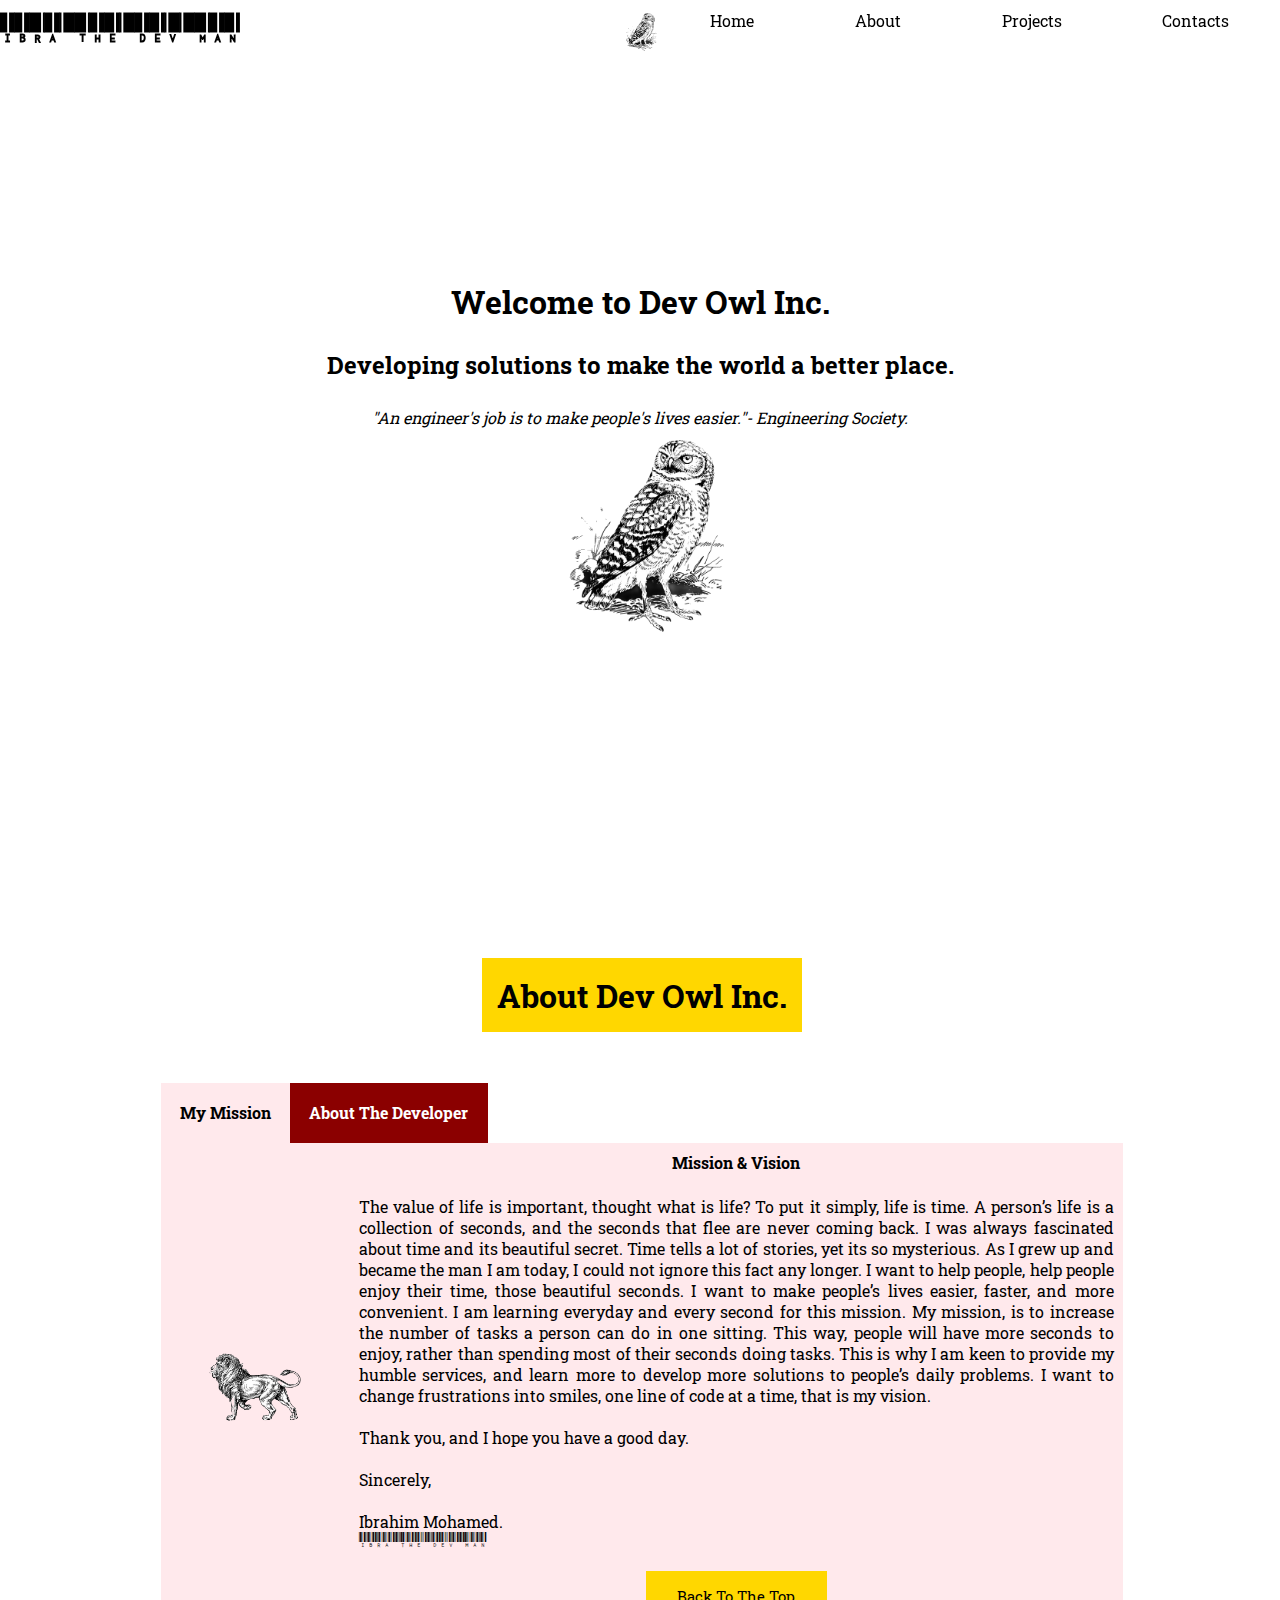
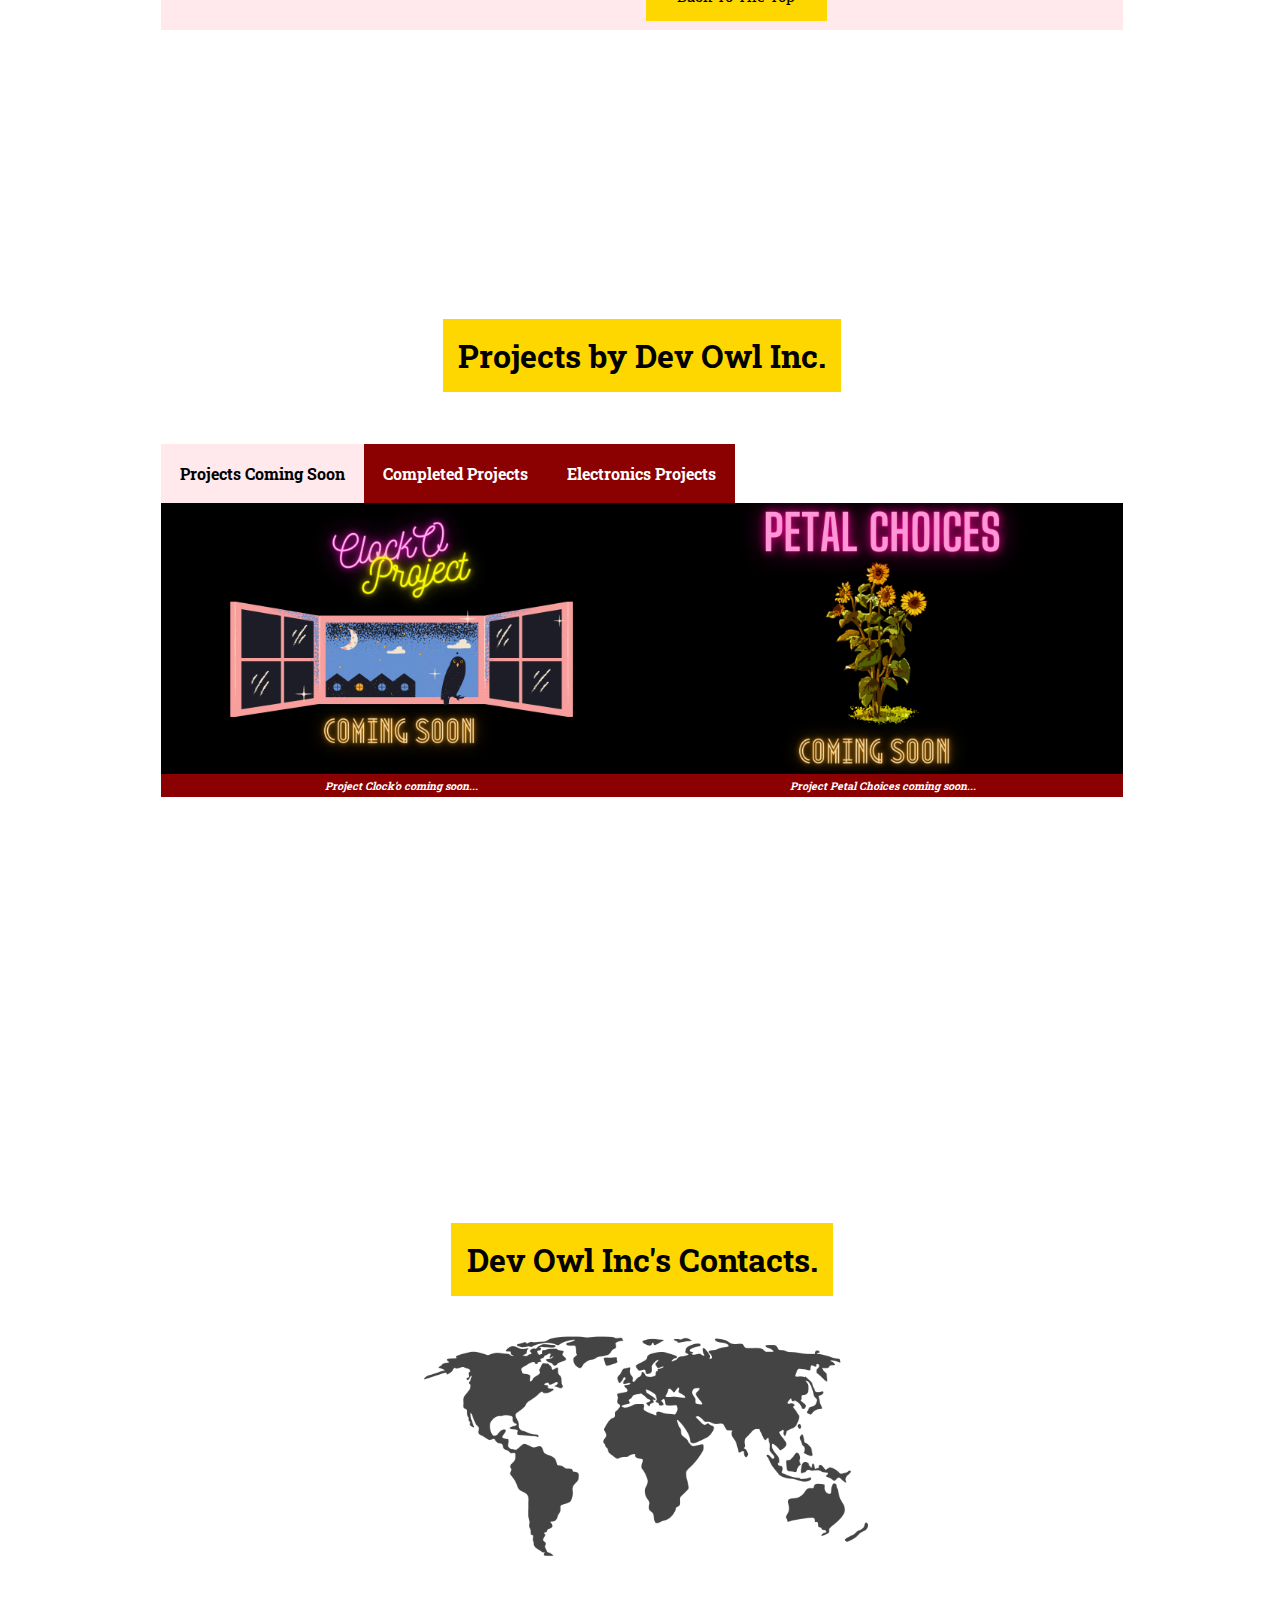
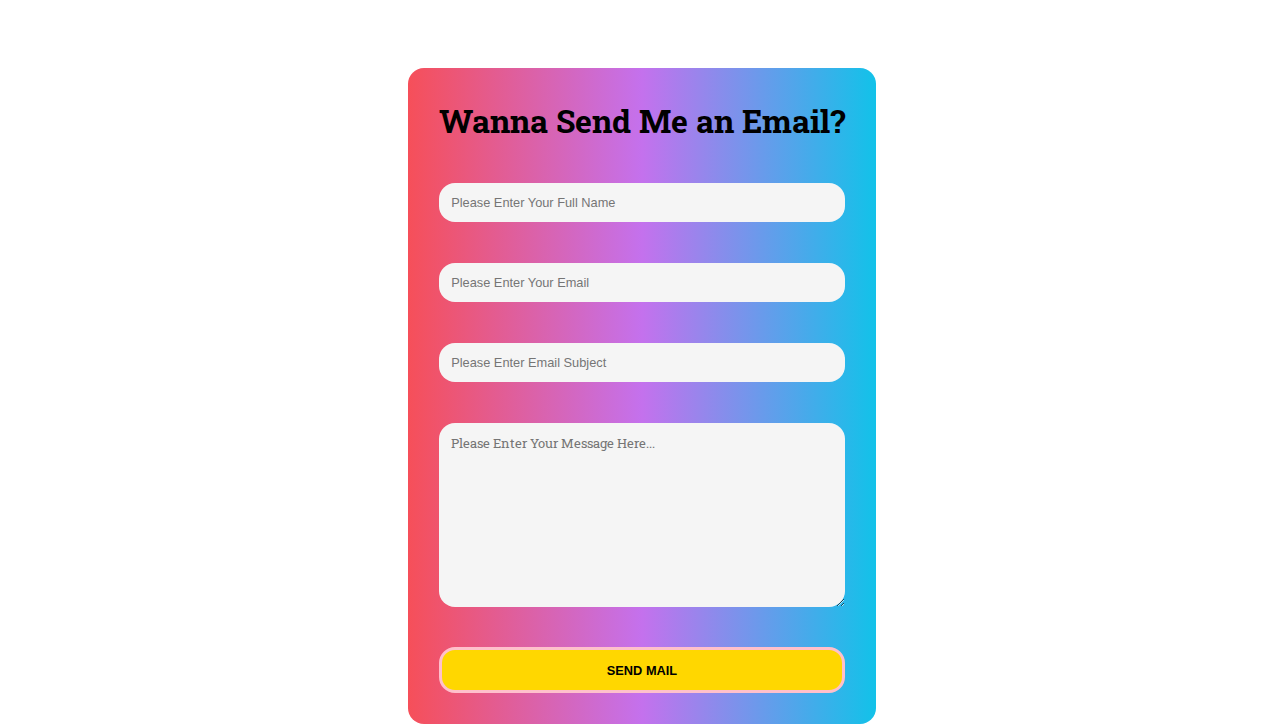
<file: index.html>
<!DOCTYPE html>
<html lang="en">
<head>
    <meta charset="UTF-8">
    <meta http-equiv="X-UA-Compatible" content="IE=edge">
    <meta name="viewport" content="width=device-width, initial-scale=1.0">
    <link rel="stylesheet" href="port.css">
    <link rel="stylesheet" href="https://use.fontawesome.com/releases/v5.8.1/css/all.css" integrity="sha384-50oBUHEmvpQ+1lW4y57PTFmhCaXp0ML5d60M1M7uH2+nqUivzIebhndOJK28anvf" crossorigin="anonymous">
    <title>Ibra The Dev Man</title>
<body>
        <nav class="nav-container" id="nav-container-home"> 
            <h1 class="barcode-text" id="left-side-nav">Ibra The Dev Man</h1>
            <img id="logo" src="images\logo.png" alt="website logo">
            <ul id="right-side-nav">
                <a class="nav-link" id="home-link" href="#home"><li>Home</li></a>
                <a class="nav-link" id="about-link" href="#about"><li>About</li></a>
                <a class="nav-link" id="project-link" href="#projects"><li>Projects</li></a>
                <a class="nav-link" id="contact-link" href="#contacts"><li>Contacts</li></a>
            </ul>
        </nav>


        <section id="home">
            <div class="text-container">
                <h1 class="cover-text" id="welcome-text">Welcome to Dev Owl Inc.</h1>
                <h2 class="cover-text" id="intro-text"> Developing solutions to make the world a better place.</h3>
                <p class="cover-text" id="quoates"><i>"An engineer's job is to make people's lives easier."- Engineering Society.</i></p>
                <img id="owl-logo" src="images\logo.png" alt="Sakura Tree">
            </div>
        </section>

        <section id="about">
            <div class="about-container">
                <div class="header-text">
                    <h1 id="section-header">About Dev Owl Inc.</h1>
                </div>

                <div class="mytabs">
                    <input type="radio" name="mytabs" id="mission" checked="checked">
                    <label for="mission">My Mission</label>
                    <div class="tab-content" id="mission-content">
                        <div class="image-content" id="mission-image-content">
                            <img id="lion-photo" src="images\Lion.png" alt="Lion's Photo">
                        </div>

                        <div class="text-content" id="mission-text-content">
                            <h4 id="mission-header">Mission & Vision</h4>
                            <p id="mission-para">
                                The value of life is important, thought what is life? To put it simply, life is time. A person’s life is a collection of seconds, and the seconds that flee are never coming back. I was always fascinated about time and its beautiful secret. Time tells a lot of stories, yet its so mysterious. As I grew up and became the man I am today, I could not ignore this fact any longer. I want to help people, help people enjoy their time, those beautiful seconds. I want to make people’s lives easier, faster, and more convenient. I am learning everyday and every second for this mission. My mission, is to increase the number of tasks a person can do in one sitting. This way, people will have more seconds to enjoy, rather than spending most of their seconds doing tasks.  This is why I am keen to provide my humble services, and learn more to develop more solutions to people’s daily problems. I want to change frustrations into smiles, one line of code at a time, that is my vision. 

                                <br> <br>
                                Thank you, and I hope you have a good day. 
                                <br> <br>
                                Sincerely, 
                                <br><br>
                                Ibrahim Mohamed. 
                                <div class="barcode-text">
                                    Ibra The Dev Man
                                </div>

                                <a class="back-to-menu" href="#about">Back To The Top
                                </a>
                            </p>
                        </div>

                    </div>

                    <input type="radio" name="mytabs" id="about-dev">
                    <label id="about-dev-label" for="about-dev">About The Developer</label>

                    <div class="tab-content" id="aboutdev-content">
                        <div class="image-content" id="aboutdev-img">
                            <img id="personal-photo" src="images\personal-picture.jpg" alt="Developer Personal Photo">
                            <h5 class="photo-caption">Ibrahim Mohamed</h5>
                        </div>

                        <div class="text-content" id="aboutdev-text-content">
                            <h4 class="aboutdev-header">
                                An open letter from me.
                            </h4>
                                <p id="mission-para">
                                    <br>
                                    Dear viewers: 
                                    <br>
                                    <br>
                                 I would like to start by saying thank you for vising my humble page. 
                                    <br>
                                    <br>
                                 I am junior web developer. I love computers, and everything about them. I love developing, and involving myself in projects that I might know little about, only to become advanced in it. What keeps me going and learning every day is the fact that I could code and program solutions that will make the world a better place. I am always striving to make people's lives a lot easier one line of code a time. 
                                    <br> <br>
                                    If there are any awesome projects you want me to take part in, or want my services in, feel free to reach out to me on the contact section of this website. current areas of expertise are: 
                                    <br> <br>

                                </p>    
                                    <br> <br>
                                    <ol id="areas-expert">
                                    <li>UI/UX Design.</li>
                                    <li>Front-end Web Design & Development.</li>
                                    <li> Web Application Design & Development.</li>
                                    </ol>
                                <p id="mission-para">
                                    <br> <br>
                                    Thank you again for visiting, and I hope you have good day. 
                                    <br> 
                                    <br> 
                                    Sincerely, 
                                    <br> <br>
                                    Ibrahim Mohamed. <div class="barcode-text">Ibra The Dev Man</div>
                                </p>

                                <h4 class="aboutdev-header">
                                    Education.
                                </h4>
                                
                                <div class="edu-image-text">
                                    <a id="mmu-link" href="https://www.mmu.edu.my/" target="_blank">
                                    <img class="mmu-image" src="images\mmu-school.jpg" alt="MMU-Image">
                                    <h5 class="photo-caption" > MMU University</h5>
                                    </a>

                                    <p id="mission-para">
                                        Graduated from the MMU (Cyberjaya) with a Bachelor's degree in Electronics Majoring in Computer Engineering.
                                    </p>
                                     <br>
                                </div>
                            
                                <h4 class="aboutdev-header">
                                    Skills.
                                </h4>

                                <div class="skills-image">
                                    <img class="skills-img" src="icons\icons-transparent.png" alt="HTML, CSS, JS, C, C++, Figma, Adobe Illustrator, Adobe">
                                </div>
                           
                                <a class="back-to-menu" href="#about">Back To The Top
                                </a>
                                
                        </div>

                    </div>
                    
                </div>
            </div>
        </section>

        <section id="projects">
            <div class="projects-container">
                <div class="header-text">
                    <h1 id="section-header">
                        Projects by Dev Owl Inc.
                    </h1>
                </div>
                
                <div class="projects-mytabs">
                    <input class="project-radio" type="radio" name="project-mytabs" id="comingsoon-projects" checked="checked">
                    <label class="project-label" for="comingsoon-projects">Projects Coming Soon</label>
                    <div class="project-tab-content" id="comingsoon-contnet">
                        <div class="project-image-content">
                            <div id ="project-clock0">
                                <img class="project-img" src="images\Project 1.png" alt="clocko">
                                <h6 class="image-caption"><i>Project Clock'o coming soon...</i></h6>
                            </div>

                        </div>


                        <div class="project-image-content">
                            <div id="project-petal-choices">
                                <img class="project-img" src="images\Project 2.png" alt="petal choices project">
                                <h6 class="image-caption"><i>Project Petal Choices coming soon...</i></h6>
                            </div>

                        </div>

                    </div>
                    <input class="project-radio" type="radio" name="project-mytabs" id="Completed-projects">
                    <label class="project-label" for="Completed-projects">Completed Projects</label>
                    <div class="project-tab-content" id="Completed-projects-contnet">
                        <h1>Sorry, its empty  right now. More projects will be completed soon...</h1>
                    </div>



                    <input class="project-radio" type="radio" name="project-mytabs" id="electronics-projects">
                    <label class="project-label" for="electronics-projects">Electronics Projects</label>
                    <div class="project-tab-content" id="electronics-projects-content">
                        <a class="electronics-projects-links" href="https://www.dropbox.com/sh/rf3t2tq5fl8r9h2/AADpaPcSnD2w-XqnoMLBsFNya?dl=0" target="_blank">
                        <img id="image-link-project" src="images\autonomous.PNG" alt="Autonomous Robot">

                        <h5><i>Greenhouse Autonomous Robot Project.</i></h5>
                        </a>

                        <a class="electronics-projects-links" href="https://www.dropbox.com/s/odg5oadt9s18ipk/greenhouseprojectreport.pdf?dl=0" target="_blank">
                            <img id="image-link-project" src="images\greenmonitor.PNG" alt="Greenhouse Monitoring System">
    
                            <h5><i>Greenhouse Monitoring System (IoT).</i></h5>
                        </a>

                        <a class="electronics-projects-links" href="https://www.dropbox.com/s/vz43sh3pmrx0ezg/Investigation%20of%20MEH-PPV%20OLED%20Assisted%20by%20An%20IoT%20Environment%20Monitoring%20System%20.pdf?dl=0" target="_blank">
                            <img id="image-link-project" src="images\OLED.PNG" alt="OLED Fabrication">
    
                            <h5><i>Investigation of     MEH-PPV OLED Assisted by An
                                IoT Environment Monitoring System (Publication).</i></h5>
                        </a>

                        <a class="electronics-projects-links" href="https://www.dropbox.com/s/v997dobh03354t4/watermark-report.pdf?dl=0" target="_blank">
                            <img id="image-link-project" src="images\Watermarking.PNG" alt="Image Watermarking Using matlab">
    
                            <h5><i>Invisible Image Watermarking Using Matlab.</i></h5>
                        </a>
                    </div>
                </div>

                
            </div>
            
        </section>


        <section id="contacts">
            <div class="contacts-container">
                <div class="header-text">
                    <h1 id="section-header">
                        Dev Owl Inc's Contacts.
                    </h1>
                </div>
                <div id="contacts-image-container">
                    <img id="contacts-image" src="images\Contacts.png" alt="World Wide Map">
                </div>


                <div class="social-media-container">
                    <a class="social-buttons" href="https://twitter.com/Ibrahim_dev_man" target="_blank"><i class="fab fa-twitter"></i></a>
                    <a class="social-buttons" href="https://www.linkedin.com/in/ibrahimdevsan" target="_blank"><i class="fab fa-linkedin"></i></a>    
                    <a class="social-buttons" href="https://github.com/ibra-san" target="_blank"><i class="fab fa-github"></i></a> 
                    <a class="social-buttons" href="https://codepen.io/ibrahim_dev_man" target="_blank"><i class="fab fa-codepen"></i></a>
                    <a class="social-buttons" href="https://www.facebook.com/ibrahim.san.50596/ " target="_blank"><i class="fab fa-facebook"></i></a> 
                </div>

                <div class="form-container">
                    
                    <form action="https://formsubmit.co/761a1faf7b3056c2ee3c19f911ccfd4d" method="POST">
                        <h1>Wanna Send Me an Email?</h1>
                        <input type="text" name="name" placeholder="Please Enter Your Full Name" required>
                        <input type="email" name="email" placeholder="Please Enter Your Email" required>
                        <input type="text" name="subject" placeholder="Please Enter Email Subject" required>
                        <textarea name="message" id="message" cols="30" rows="10" placeholder="Please Enter Your Message Here..."></textarea>
                        <button type="submit">SEND MAIL</button>
                        <input type="hidden" name="_next" value="https://www.iaprojects.epizy.com/Pages/thank.html">
                        <input type="hidden" name="_subject" value="New Submission!">
                   </form> 
                </div>
                
                
            </div>

            
        </section>

</body>
</html>
</file>
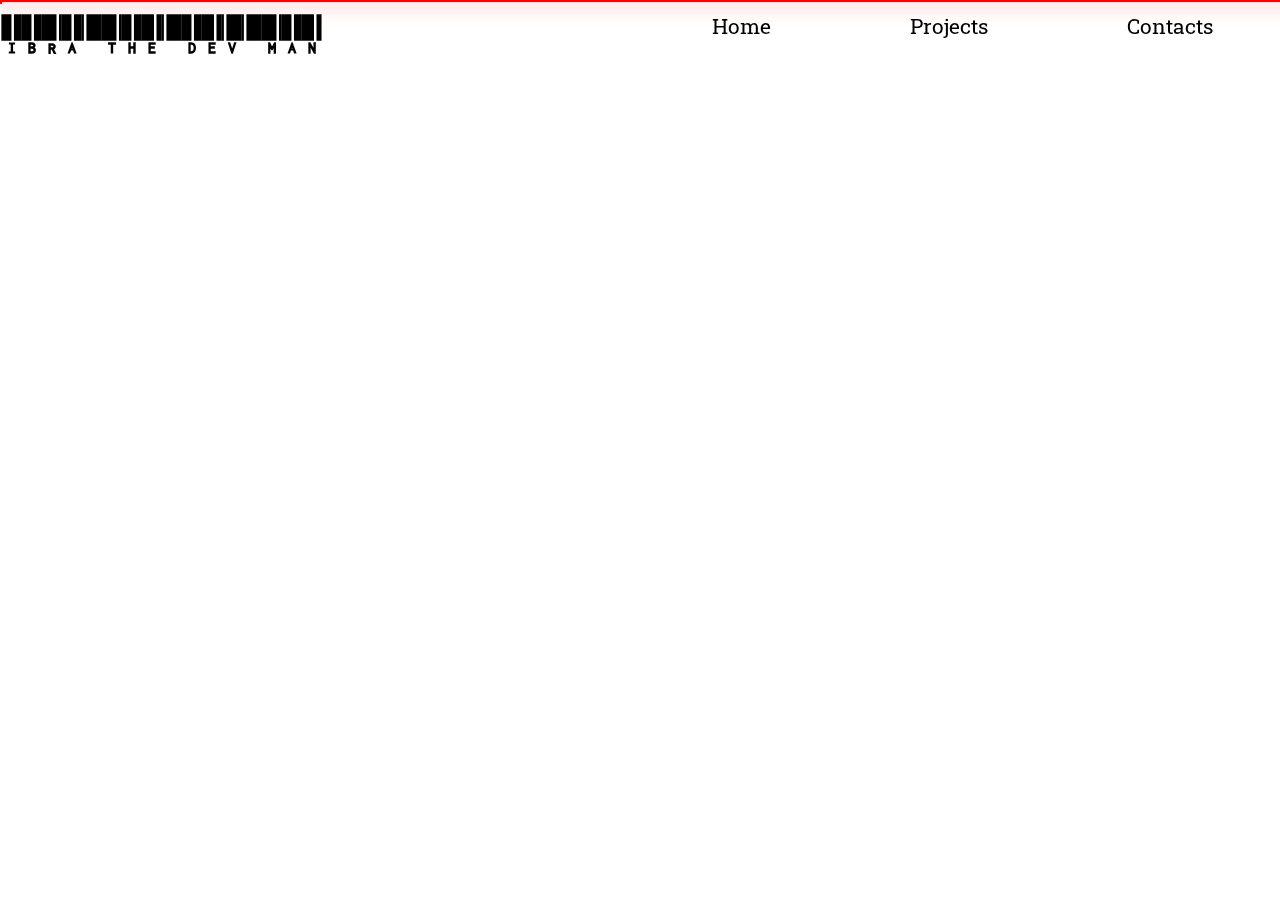
<file: about.html>
<!DOCTYPE html>
<html lang="en">
<head>
    <meta charset="UTF-8">
    <meta http-equiv="X-UA-Compatible" content="IE=edge">
    <meta name="viewport" content="width=device-width, initial-scale=1.0">
    <link rel="stylesheet" href="port2.css">
    <title>Ibra About</title>
</head>
<body id="about">
    <section class="nav-area" id="nav-area-about">
        <nav class="nav-container" id="nav-container-about">
            <h1 id="left-side-nav">Ibra The Dev Man</h1>
            <ul id="right-side-nav">
                <a class="nav-link" href="home.html" target="_blank"><li>Home</li></a>
                <a class="nav-link" href="projects.html" target="_blank"><li>Projects</li></a>
                <a class="nav-link" id="contact-link" href="contacts.html" target="_blank"><li>Contacts</li></a>
            </ul>
        </nav>
    </section>

    <section class="content-container" id="content-container-about">
        
    </section>
</body>
</html>
</file>
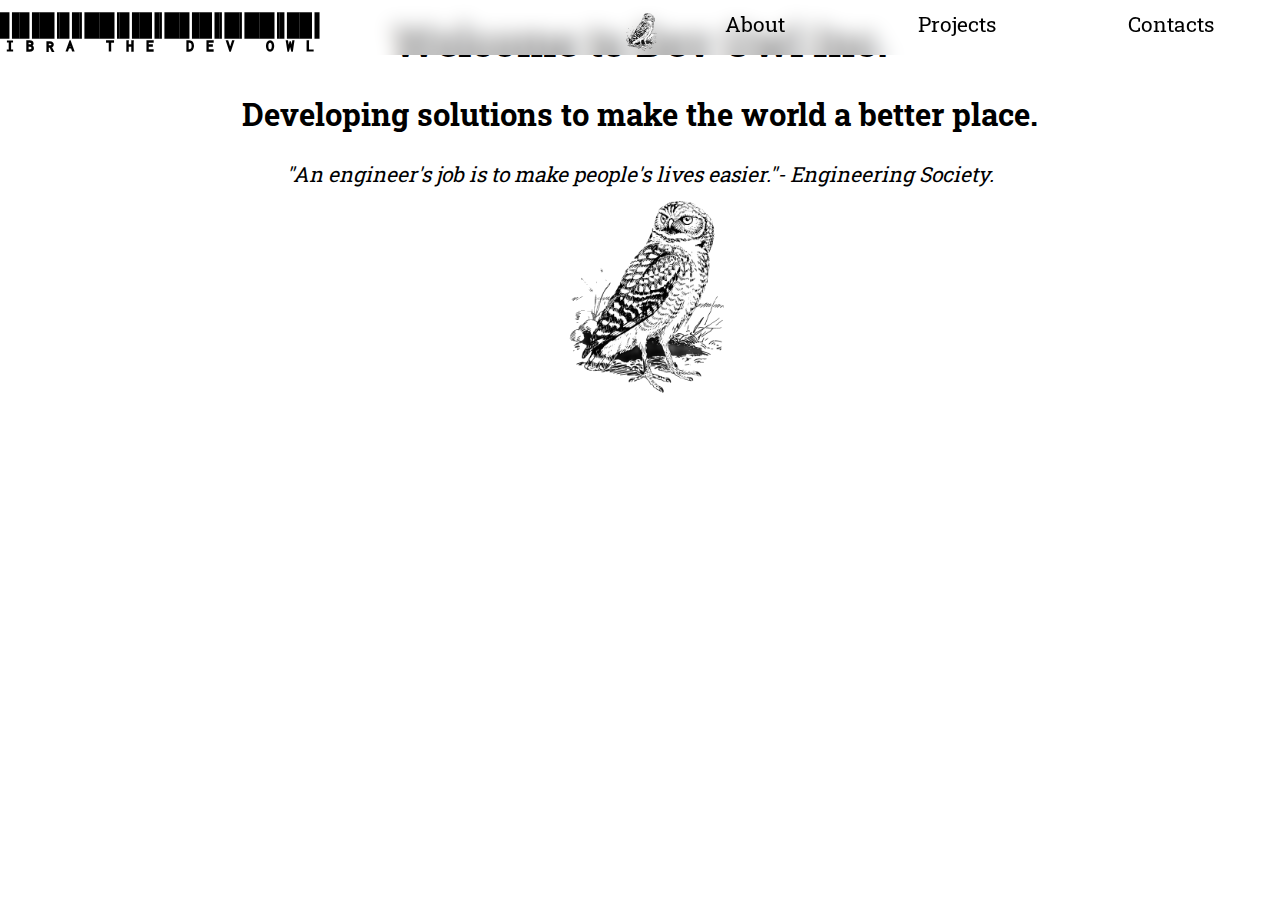
<file: home.html>
<!DOCTYPE html>
<html lang="en">
<head>
    <meta charset="UTF-8">
    <meta http-equiv="X-UA-Compatible" content="IE=edge">
    <meta name="viewport" content="width=device-width, initial-scale=1.0">
    <link rel="stylesheet" href="port2.css">
    <title>Ibra The Dev Man</title>
</head>
<body>
    <section class="nav-area" id="nav-area-home">
        <nav class="nav-container" id="nav-container-home"> 
            <h1 id="left-side-nav">Ibra The Dev Owl</h1>
            <img id="logo" src="images\logo.png" alt="website logo">
            <ul id="right-side-nav">
                <a class="nav-link" id="about-link" href="#about"><li>About</li></a>
                <a class="nav-link" id="project-link" href="#projects"><li>Projects</li></a>
                <a class="nav-link" id="contact-link" href="#contacts"><li>Contacts</li></a>
            </ul>
        </nav>
    </section>

    <section id="cover-image">
        <div class="text-container">
            <h1 class="cover-text" id="welcome-text">Welcome to Dev Owl Inc.</h1>
            <h2 class="cover-text" id="intro-text"> Developing solutions to make the world a better place.</h3>
            <p class="cover-text" id="quoates"><i>"An engineer's job is to make people's lives easier."- Engineering Society.</i></p>
            <img id="owl-logo" src="images\logo.png" alt="Sakura Tree">
        </div>
        
    </section>


</body>
</html>
</file>
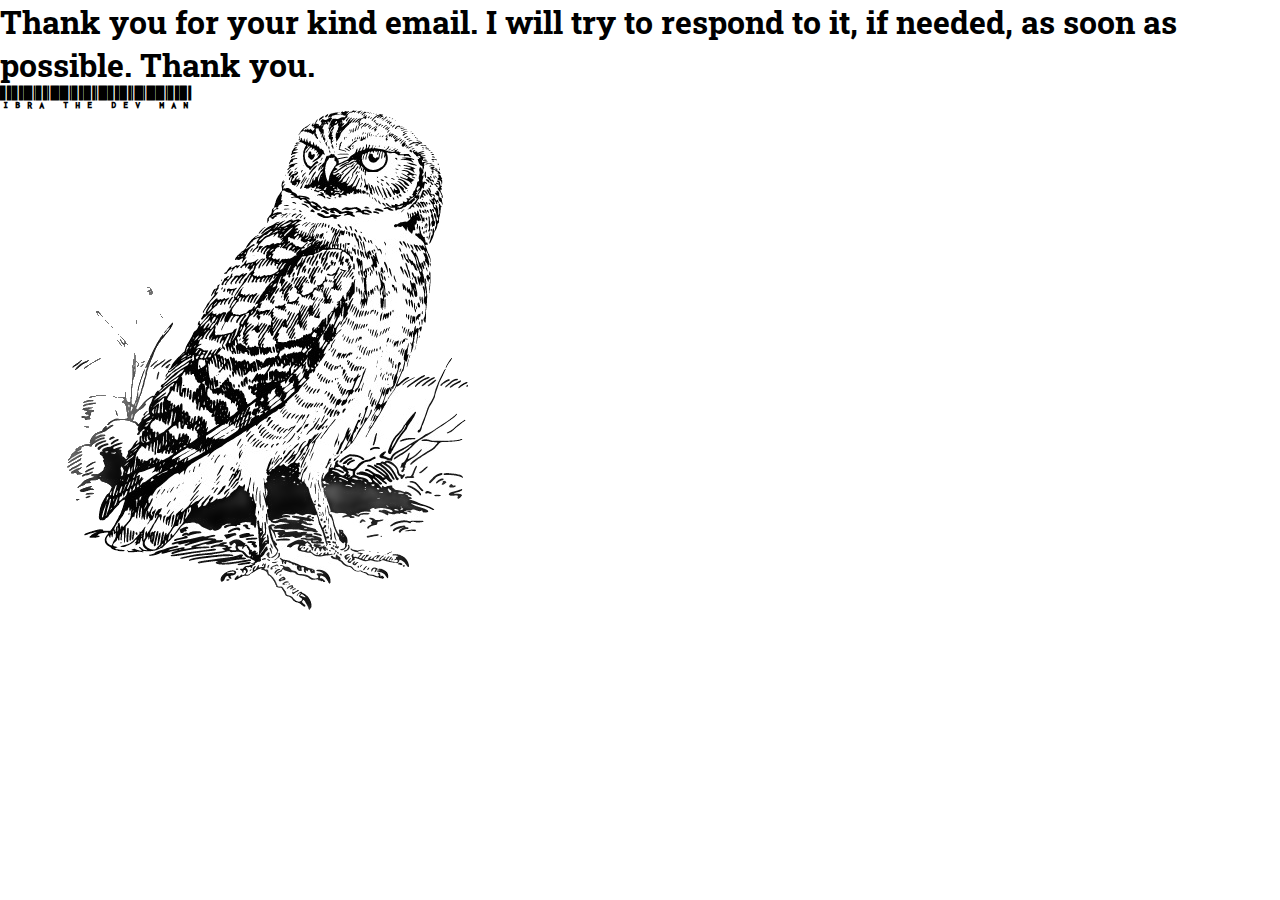
<file: Pages/thank.html>
<!DOCTYPE html>
<html lang="en">
<head>
    <meta charset="UTF-8">
    <meta http-equiv="X-UA-Compatible" content="IE=edge">
    <meta name="viewport" content="width=device-width, initial-scale=1.0">
    <link rel="stylesheet" href="pages.css">
    <title>Email Submitted, Thanks</title>
</head>
<body>
    <h1>Thank you for your kind email. I will try to respond to it, if needed, as soon as possible. Thank you.</h1>
    <h2 class="barcode-text">Ibra The Dev Man</h2>
    <img src="logo.png" alt="owl image">
</body>
</html>
</file>
<file: port.css>
/*Importing the fonts that is going to be on the website.*/ 
@import url('https://fonts.googleapis.com/css2?family=Abhaya+Libre:wght@400;500;600;700;800&family=Averia+Gruesa+Libre&family=Averia+Sans+Libre:ital,wght@0,300;0,400;0,700;1,300;1,400;1,700&family=Averia+Serif+Libre:wght@300;400;700&family=Barlow:wght@100;200;300;400;500;600;700;800;900&family=Bodoni+Moda:wght@400;500;600;700;800;900&family=David+Libre:wght@400;500;700&family=Della+Respira&family=Frank+Ruhl+Libre:wght@300;400;500;700;900&family=Libre+Barcode+128+Text&family=Libre+Barcode+39+Extended+Text&family=Libre+Barcode+39+Text&family=Libre+Baskerville:wght@400;700&family=Libre+Caslon+Display&family=Libre+Caslon+Text:ital,wght@0,400;0,700;1,400&family=Libre+Franklin:wght@100;200;300;400;500;600;700;800;900&family=Oswald:wght@200;300;400;500;600;700&family=Playfair+Display:wght@400;500;600;700;800;900&family=Poppins:wght@100;200;300;400;500;600;700;800;900&family=Raleway:wght@100;200;300;400;500;600;700;800;900&family=Roboto+Mono:wght@100;200;300;400;500;600;700&family=Roboto+Slab:wght@100;200;300;400;500;600;700;800;900&family=Roboto:wght@100;300;400;500;700;900&family=Titillium+Web:wght@200;300;400;600;700;900&family=Vesper+Libre:wght@400;500;700;900&display=swap'); 


/* CSS rules to use the fonts.
    font-family: 'Abhaya Libre', serif;
    font-family: 'Averia Gruesa Libre', cursive;
    font-family: 'Averia Sans Libre', cursive;
    font-family: 'Averia Serif Libre', cursive;
    font-family: 'Barlow', sans-serif;
    font-family: 'Bodoni Moda', serif;
    font-family: 'David Libre', serif;
    font-family: 'Della Respira', serif;
    font-family: 'Frank Ruhl Libre', serif;
    font-family: 'Libre Barcode 128 Text', cursive;
    font-family: 'Libre Barcode 39 Extended Text', cursive;
    font-family: 'Libre Barcode 39 Text', cursive;
    font-family: 'Libre Baskerville', serif;
    font-family: 'Libre Caslon Display', serif;
    font-family: 'Libre Caslon Text', serif;
    font-family: 'Libre Franklin', sans-serif;
    font-family: 'Oswald', sans-serif;
    font-family: 'Playfair Display', serif;
    font-family: 'Poppins', sans-serif;
    font-family: 'Raleway', sans-serif;
    font-family: 'Roboto', sans-serif;
    font-family: 'Roboto Mono', monospace;
    font-family: 'Roboto Slab', serif;
    font-family: 'Titillium Web', sans-serif;
    font-family: 'Vesper Libre', serif;
*/

/*home.html page*/
*{ 
    padding: 0%;
    margin:0% ;
}

html{ 
    scroll-behavior: smooth;
}

body{ 
    font-family: 'Roboto Slab', serif;
    background: white;
}

.nav-container{ 
    display: flex;
    position: fixed;
    width: 100%;
    background-color: white;
    background-color: rgba(255, 255, 255, 0.5);
    backdrop-filter: blur(10px) ;   
    justify-content: space-evenly; 
}
#logo{ 
    padding-top: 1%;
    width: 3%;
    height: 1%;
}
#left-side-nav{ 
    width: 50%;
    font-family: 'Libre Barcode 39 Text', cursive;
    padding-top: 1%;
}

#right-side-nav{ 
    width: 50%;
    font-family: 'Roboto Slab', serif;
    display: flex;
    justify-content: space-around;
    list-style-type: none;
    padding-top: 0.3%;
}
.nav-link{ 
    text-decoration: none;
    color: black;
    padding-left:3% ;
    padding-right:3% ;
    padding-top: 1%;
    padding-bottom: 1%;
}

.nav-link:hover{
    background-color: black;
    color: white;
    border-radius: 2rem;
    border-bottom:solid gold 5px; 
    
}

#home{ 
    display: flex;
    flex-direction: column;
    justify-content: center;
    align-items: center;
    height: 100vh;
    width: 100%;
}

.text-container{ 
    display: flex;
    flex-direction: column;
    justify-content: center;
    align-items: center;
    width: 100%;
    height: 100%;
}

.cover-text{ 

    margin: 1%;
}
#owl-logo{
    width: 15%;
}

.header-text{ 
    justify-content: center;
    display: flex;
}

#about{ 
    width: 80%;
    margin-left:10%;
    border: 2px solid transparent;
}
.about-container{ 
    margin-top: 5.5%;
    height: 100vh;
}

#section-header{ 
    background-color: gold;
    padding: 1.5%;
}

.mytabs{ 
    margin-top: 2%;
    padding: 3%;
    display: flex;
    flex-wrap: wrap;
}
.mytabs input[type="radio"]{ 
    display: none;
}
.mytabs label{ 
    padding: 2%;
    background-color: darkred;
    color: white;
    font-weight: bold;
}

.mytabs .tab-content{ 
    width: 100%;
    background-color:rgb(255, 182, 193,0.3);
    order: 1;
    display: none;
}

.mytabs input[type="radio"]:checked + label + .tab-content{ 
    display: inline-flex;
}

.mytabs input[type="radio"]:checked + label{ 
    background-color: rgb(255, 182, 193,0.3);
    color: black;
}
.tab-content{ 
    display: flex;
}
.image-content{ 
    display: flex;
    flex-direction: column;
    width:20% ;
    align-items: center;
    justify-content: center;
    
}

#lion-photo{ 
    width: 70%;
}
#mission-text-content{ 
    display: flex;
    flex-direction: column;
    width: 80%;
    padding: 1%;
}
#mission-header{ 
    text-align: center;
    margin-bottom: 3%;
}

#mission-para{ 
    text-align: justify;
}

.barcode-text{ 
    font-family: 'Libre Barcode 39 Text', cursive;  
}
.back-to-menu{ 
    text-align: center;
    text-decoration: none;
    color: black;
    background-color: gold;
    width: 20%;
    padding: 2%;
    margin-top: 3%;
    align-self: center;
}

.back-to-menu:hover{ 
    background-color: darkred;
    color: white;
}


#personal-photo{ 
    width: 70%;
    border-radius: 50%;
    margin-right: 10%;
}

#aboutdev-text-content{ 
    display: flex;
    flex-direction: column;
    width: 80%;
    padding: 1%;
}

.aboutdev-header{ 
    text-align: center;
    padding-bottom: 3%;
    padding-bottom: 2%;
}


#areas-expert{ 
    padding-left:5% ;
}

.edu-image-text{ 
    display: flex;
    align-items: center;


}

#mmu-link{ 
    display: flex;
    flex-direction: column;
    align-items: center;
    text-decoration: none;
    color: black;
    width: 20%;
    margin-right: 2%;
}

.mmu-image{ 
    width:100%;
    border-radius: 50%;
}

#mmu-link:hover{ 
    background-color: darkred;
    color: white;
}
.skills-image{ 
    display: flex;
    justify-content: center;
}

.skills-img{
    width: 50%;
}

#projects{ 
    width: 80%;
    margin-left:10%;
    border: 2px solid transparent;
    height: 100vh;
}

.projects-container{ 
    margin-top: 5.5%;
}

.project-image-content{ 
    display: flex;
    flex-direction: column;
    width:100% ;
    align-items: center;
    justify-content: center;
    
}

.project-img{ 
    width: 100%;
}

.projects-mytabs{ 
    margin-top: 2%;
    padding: 3%;
    display: flex;
    flex-wrap: wrap;
   
}
.projects-mytabs input[class="project-radio"]{ 
    display: none;
}
.projects-mytabs .project-label{ 
    padding: 2%;
    background-color: darkred;
    color: white;
    font-weight: bold;
}

.projects-mytabs .project-tab-content{ 
    width: 100%;
    background-color:rgb(255, 182, 193,0.3);
    order: 1;
    display: none;
}

.projects-mytabs input[class="project-radio"]:checked + .project-label + .project-tab-content{ 
    display: inline-flex;
}

.projects-mytabs input[class="project-radio"]:checked + .project-label{ 
    background-color: rgb(255, 182, 193,0.3);
    color: black;
}
.project-tab-content{ 
    display: flex;
}

.project-img{ 
    width: 100%;
    display: flex;
}
.image-caption{ 
    text-align: center;
    background-color: darkred;
    padding: 1%;
    color: white;
}

#Completed-projects-contnet h1{ 
    color: lightslategrey;
    text-align: justify;
    font-size: 1rem;
}
.electronics-projects-links{ 
    display: flex;
    border: 2px solid black;
    flex-direction: column;
    width: 25%;
    align-items: center;
    text-decoration: none;
    color: black;
}
.electronics-projects-links:hover{ 
    background-color: lightcyan;
}

.electronics-projects-links img{ 
    width: 50%;
    padding: 3%;
    border-radius: 50%;
}


#contacts{ 
    width: 80%;
    margin-left:10%;
    border: 2px solid transparent;
    height: 100vh;
}

.contacts-container{ 
    margin-top: 5.5%;
}

#contacts-image-container{
    margin-top: 3%; 
    display: flex;
    justify-content: center;
}

#contacts-image{ 
    width: 50%; 
}

.social-media-container{ 
    text-align: center;
    font-size: 1vw;
}

.social-buttons{ 
    text-decoration: none;
    color: black;
    font-size: 3rem;
    padding-left: 3%;
    padding-right: 3%;
}

.social-buttons:hover{ 
    background-color: lightblue;
    color: white;
}

.form-container{ 
    display: flex;
    flex-direction: column;
    align-items: center; 
    margin-top: 2%;
}

.form-container h3{
    padding: 1%;
    color:white;
}

form{ 
    padding: 3%;
    display: flex;
    flex-direction: column;
    margin-top: 2%;
    background: #12c2e9;  /* fallback for old browsers */
    background: -webkit-linear-gradient(to right, #f64f59, #c471ed, #12c2e9);  /* Chrome 10-25, Safari 5.1-6 */
    background: linear-gradient(to right, #f64f59, #c471ed, #12c2e9); /* W3C, IE 10+/ Edge, Firefox 16+, Chrome 26+, Opera 12+, Safari 7+ */
    border-radius: 1rem;
}

input, textarea, button{ 
    margin-top:10% ;
    padding: 3%;
    border: none;
    border-radius: 1rem;
    background-color:whitesmoke ;
}

button{ 
    border: 3px solid pink;
    background: gold;
    font-weight: bold;
}

textarea{
    font-family: 'Roboto Slab', serif;
}

.back-to-menu{ 
    font-size: 1.2vw;
}

form h1{ 
    text-align: center;
}

input[placeholder]{ 
    font-size: 1vw;
}
textarea[placeholder]{ 
    font-size: 1vw;
}
input:focus{ 
   outline: none;
}

textarea:focus{ 
    outline: none;
}


 button[type="submit"]{ 
    font-size:1vw;
 }

@media (max-width:700px) and (min-width:235px) {
    
    body{ 
        font-family: 'Roboto Slab', serif;
        background: white;
        font-size: 2.2vw;
    }


    #projects{ 
        width: 80%;
        margin-left:10%;
        border: 2px solid transparent;
        height: 100vh;
    }

    .projects-container{ 
        margin-top: 5.5%;
    }
    
    .social-buttons{
        font-size: 7vw;
    }

    form h1{ 
        text-align: center;
    }

    input[placeholder]{ 
        font-size: 2vw;
    }
    textarea[placeholder]{ 
        font-size: 2vw;
    }

    button[type="submit"]{ 
        font-size:2vw;
    }

}
</file>
<file: port2.css>
/*Importing the fonts that is going to be on the website.*/ 
@import url('https://fonts.googleapis.com/css2?family=Abhaya+Libre:wght@400;500;600;700;800&family=Averia+Gruesa+Libre&family=Averia+Sans+Libre:ital,wght@0,300;0,400;0,700;1,300;1,400;1,700&family=Averia+Serif+Libre:wght@300;400;700&family=Barlow:wght@100;200;300;400;500;600;700;800;900&family=Bodoni+Moda:wght@400;500;600;700;800;900&family=David+Libre:wght@400;500;700&family=Della+Respira&family=Frank+Ruhl+Libre:wght@300;400;500;700;900&family=Libre+Barcode+128+Text&family=Libre+Barcode+39+Extended+Text&family=Libre+Barcode+39+Text&family=Libre+Baskerville:wght@400;700&family=Libre+Caslon+Display&family=Libre+Caslon+Text:ital,wght@0,400;0,700;1,400&family=Libre+Franklin:wght@100;200;300;400;500;600;700;800;900&family=Oswald:wght@200;300;400;500;600;700&family=Playfair+Display:wght@400;500;600;700;800;900&family=Poppins:wght@100;200;300;400;500;600;700;800;900&family=Raleway:wght@100;200;300;400;500;600;700;800;900&family=Roboto+Mono:wght@100;200;300;400;500;600;700&family=Roboto+Slab:wght@100;200;300;400;500;600;700;800;900&family=Roboto:wght@100;300;400;500;700;900&family=Titillium+Web:wght@200;300;400;600;700;900&family=Vesper+Libre:wght@400;500;700;900&display=swap'); 


/* CSS rules to use the fonts.
    font-family: 'Abhaya Libre', serif;
    font-family: 'Averia Gruesa Libre', cursive;
    font-family: 'Averia Sans Libre', cursive;
    font-family: 'Averia Serif Libre', cursive;
    font-family: 'Barlow', sans-serif;
    font-family: 'Bodoni Moda', serif;
    font-family: 'David Libre', serif;
    font-family: 'Della Respira', serif;
    font-family: 'Frank Ruhl Libre', serif;
    font-family: 'Libre Barcode 128 Text', cursive;
    font-family: 'Libre Barcode 39 Extended Text', cursive;
    font-family: 'Libre Barcode 39 Text', cursive;
    font-family: 'Libre Baskerville', serif;
    font-family: 'Libre Caslon Display', serif;
    font-family: 'Libre Caslon Text', serif;
    font-family: 'Libre Franklin', sans-serif;
    font-family: 'Oswald', sans-serif;
    font-family: 'Playfair Display', serif;
    font-family: 'Poppins', sans-serif;
    font-family: 'Raleway', sans-serif;
    font-family: 'Roboto', sans-serif;
    font-family: 'Roboto Mono', monospace;
    font-family: 'Roboto Slab', serif;
    font-family: 'Titillium Web', sans-serif;
    font-family: 'Vesper Libre', serif;
*/

*{ 
    padding: 0;
    margin: 0;
}
/*home.html page*/
body{ 
    font-family: 'Roboto Slab', serif;
    font-size: 1.3rem;
    position: relative;
    background: white;
}



.nav-container{ 
    display: flex;
    position: fixed;
    width: 100%;
    background-color: white;
    background-color: rgba(255, 255, 255, 0.5);
    backdrop-filter: blur(10px) ; 
    
}

#logo{ 
    padding-top: 1%;
    width: 3%;
    height: 1%;
}

#left-side-nav{ 
    width: 50%;
    font-family: 'Libre Barcode 39 Text', cursive;
    padding-top: 1%;
}

#right-side-nav{ 
    width: 50%;
    font-family: 'Roboto Slab', serif;
    display: flex;
    justify-content: space-around;
    list-style-type: none;
    padding-top: 0.3%;
}

.nav-link{ 
    text-decoration: none;
    color: black;
    padding-left:3% ;
    padding-right:3% ;
    padding-top: 1%;
    padding-bottom: 1%;
}

.nav-link:hover{
    background-color: black;
    color: white;
    border-radius: 2rem;
    border: 1px solid gold;
}

#home{ 
    display: flex;
    flex-direction: column;
    justify-content: center;
    align-items: center;
    height: 100vh;
    
}

.text-container{ 
    display: flex;
    flex-direction: column;
    justify-content: center;
    align-items: center;
    width: 100%;
    height: 100%;
}

.cover-text{ 

    margin: 1%;
}

#owl-logo{
    width: 15%;
}

#about{ 
    border: 2px solid red;
}
.about-container{ 
    margin-top: 3.8%;
}

#about-header{ 
    border: 2px solid yellow;
    text-align: center;
    margin-bottom: 2%;
}

.about-menu-container{ 
    border: 2px solid blue;
}

#menu-content-selector{ 
    border: 2px solid green;
    display: flex;
    list-style: none;
    justify-content: space-evenly;
}

.menu-link{
    border: 2px solid pink;
    text-decoration: none;
    color: black;
    width: 100%;
    text-align: center;
    padding: 3%;
}

.menu-link:hover{ 
    background-color: black;
    color:white;
    border: 2px solid gold;
}

#image-of-developer{ 
    width: 50%;
    border-radius: 50%;

}

#image-caption{ 
    font-size: 1rem;
}

.barcode-text{ 
    font-family: 'Libre Barcode 39 Text', cursive;
} 

#developer{ 
    display: flex;
    width: 100%;
    border: 5px solid aqua;
}


#image-about-container{ 
    border: 5px solid burlywood;
}

.content-developer{ 
    border: 5px solid brown;
}




















#skills-container{ 
    display: flex;
    justify-content: space-evenly;
}

.skills-img{ 
    width: 30%;
}
</file>
<file: Pages/pages.css>
/*Importing the fonts that is going to be on the website.*/ 
@import url('https://fonts.googleapis.com/css2?family=Abhaya+Libre:wght@400;500;600;700;800&family=Averia+Gruesa+Libre&family=Averia+Sans+Libre:ital,wght@0,300;0,400;0,700;1,300;1,400;1,700&family=Averia+Serif+Libre:wght@300;400;700&family=Barlow:wght@100;200;300;400;500;600;700;800;900&family=Bodoni+Moda:wght@400;500;600;700;800;900&family=David+Libre:wght@400;500;700&family=Della+Respira&family=Frank+Ruhl+Libre:wght@300;400;500;700;900&family=Libre+Barcode+128+Text&family=Libre+Barcode+39+Extended+Text&family=Libre+Barcode+39+Text&family=Libre+Baskerville:wght@400;700&family=Libre+Caslon+Display&family=Libre+Caslon+Text:ital,wght@0,400;0,700;1,400&family=Libre+Franklin:wght@100;200;300;400;500;600;700;800;900&family=Oswald:wght@200;300;400;500;600;700&family=Playfair+Display:wght@400;500;600;700;800;900&family=Poppins:wght@100;200;300;400;500;600;700;800;900&family=Raleway:wght@100;200;300;400;500;600;700;800;900&family=Roboto+Mono:wght@100;200;300;400;500;600;700&family=Roboto+Slab:wght@100;200;300;400;500;600;700;800;900&family=Roboto:wght@100;300;400;500;700;900&family=Titillium+Web:wght@200;300;400;600;700;900&family=Vesper+Libre:wght@400;500;700;900&display=swap'); 


/* CSS rules to use the fonts.
    font-family: 'Abhaya Libre', serif;
    font-family: 'Averia Gruesa Libre', cursive;
    font-family: 'Averia Sans Libre', cursive;
    font-family: 'Averia Serif Libre', cursive;
    font-family: 'Barlow', sans-serif;
    font-family: 'Bodoni Moda', serif;
    font-family: 'David Libre', serif;
    font-family: 'Della Respira', serif;
    font-family: 'Frank Ruhl Libre', serif;
    font-family: 'Libre Barcode 128 Text', cursive;
    font-family: 'Libre Barcode 39 Extended Text', cursive;
    font-family: 'Libre Barcode 39 Text', cursive;
    font-family: 'Libre Baskerville', serif;
    font-family: 'Libre Caslon Display', serif;
    font-family: 'Libre Caslon Text', serif;
    font-family: 'Libre Franklin', sans-serif;
    font-family: 'Oswald', sans-serif;
    font-family: 'Playfair Display', serif;
    font-family: 'Poppins', sans-serif;
    font-family: 'Raleway', sans-serif;
    font-family: 'Roboto', sans-serif;
    font-family: 'Roboto Mono', monospace;
    font-family: 'Roboto Slab', serif;
    font-family: 'Titillium Web', sans-serif;
    font-family: 'Vesper Libre', serif;
*/

/*home.html page*/
*{ 
    padding: 0%;
    margin:0% ;
}

body{ 
    font-family: 'Roboto Slab', serif;
    background: white;
}

.barcode-text{ 
    font-family: 'Libre Barcode 39 Text', cursive;  
}
</file>
